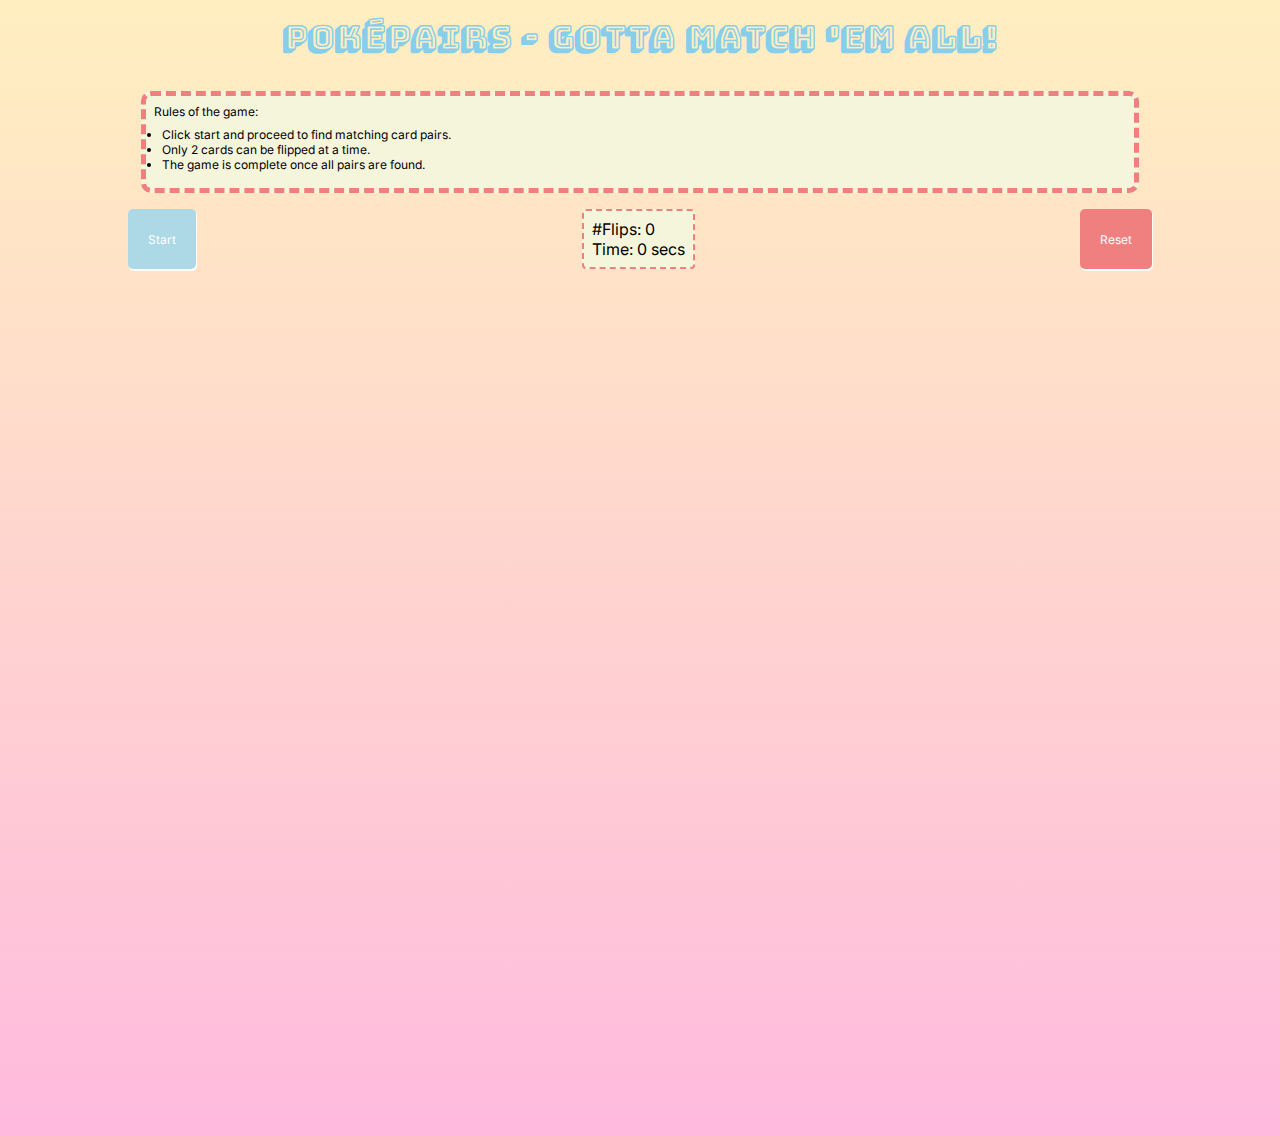
<file: index.html>
<!DOCTYPE html>
<html lang="en">
    <head>
        <meta charset="UTF-8">
        <meta http-equiv="X-UA-Compatible" content="IE=edge">
        <meta name="viewport" content="width=device-width, initial-scale=1.0">
        <link rel="stylesheet" href="./src/style.css">
        <link rel="preconnect" href="https://fonts.googleapis.com">
        <link rel="preconnect" href="https://fonts.gstatic.com" crossorigin>
        <link href="https://fonts.googleapis.com/css2?family=Bungee+Shade&family=Cormorant:wght@400;700&family=Inter&display=swap" rel="stylesheet">
        <title>Card Memory Game</title>
    </head>
    <body>
        <header>
            <h1>
                PokéPairs - Gotta match 'em all!
            </h1>
            <div class="game-rules">
                <p>Rules of the game:</p>
                <ul > 
                    <li>Click start and proceed to find matching card pairs.</li>
                    <li>Only 2 cards can be flipped at a time.</li>
                    <li>The game is complete once all pairs are found.</li>
                </ul>  
            </div>
        </header>
        <main>
            <div class="game">
                <div class="control__container">
                    <button class="control__btn control__btn--start" id="start">
                        Start
                    </button>
                    <div class="record__stats">
                        <div class="record__flips">
                            #Flips: 0
                        </div>
                        <div class="record__timer">
                            Time: 0 secs
                        </div>
                    </div>
                    <button class="control__btn control__btn--reset" id="reset">
                        Reset
                    </button>
                </div>
                <div class="board__container">
                </div>
            </div>
        </main>
        <script src="./src/script.js" type="module"></script>
    </body>
</html>
</file>
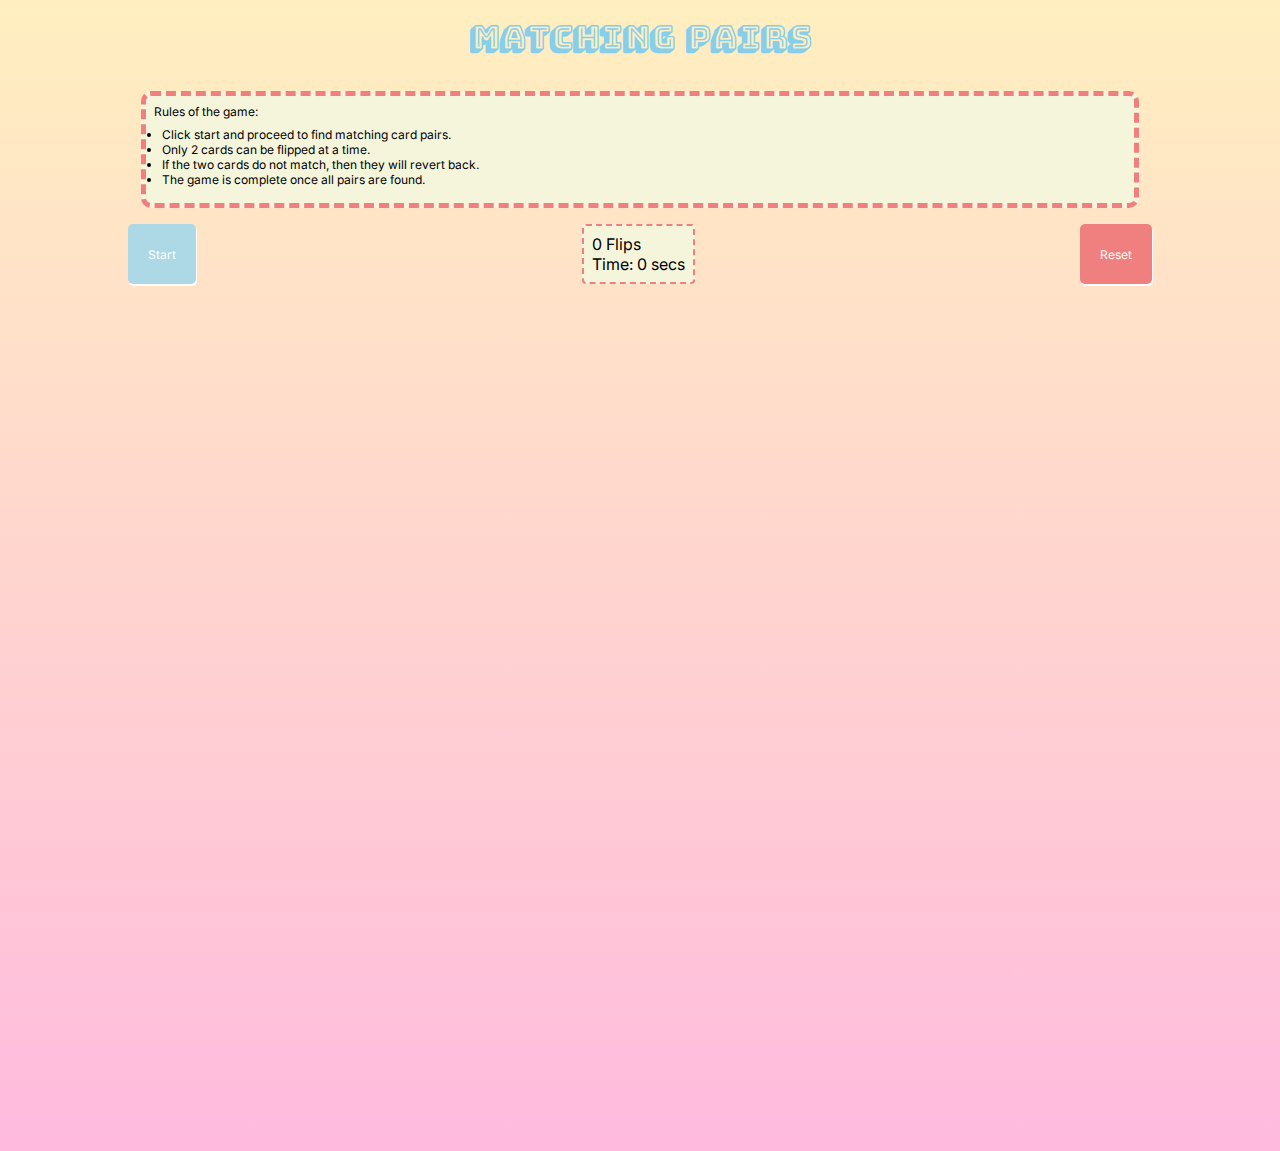
<file: src/index.html>
<!DOCTYPE html>
<html lang="en">
    <head>
        <meta charset="UTF-8">
        <meta http-equiv="X-UA-Compatible" content="IE=edge">
        <meta name="viewport" content="width=device-width, initial-scale=1.0">
        <link rel="stylesheet" href="./style.css">
        <link rel="preconnect" href="https://fonts.googleapis.com">
        <link rel="preconnect" href="https://fonts.gstatic.com" crossorigin>
        <link href="https://fonts.googleapis.com/css2?family=Bungee+Shade&family=Cormorant:wght@400;700&family=Inter&display=swap" rel="stylesheet">
        <title>Card Memory Game</title>
    </head>
    <body>
        <header>
            <h1>
                Matching Pairs
            </h1>
            <div class="game-rules">
                <p>Rules of the game:</p>
                <ul > 
                    <li>Click start and proceed to find matching card pairs.</li>
                    <li>Only 2 cards can be flipped at a time.</li>
                    <li>If the two cards do not match, then they will revert back.</li>
                    <li>The game is complete once all pairs are found.</li>
                </ul>  
            </div>
        </header>
        <main>
            <div class="game">
                <div class="control__container">
                    <button class="control__btn control__btn--start" id="start">
                        Start
                    </button>
                    <div class="record__stats">
                        <div class="record__flips">
                            0 Flips
                        </div>
                        <div class="record__timer">
                            Time: 0 secs
                        </div>
                    </div>
                    <button class="control__btn control__btn--reset" id="reset">
                        Reset
                    </button>
                </div>
                <div class="board__container">
                </div>
            </div>
        </main>


        <script src="./script.js" type="module"></script>
        
    </body>
</html>
</file>
<file: src/style.css>
* {
  padding: 0;
  margin: 0;
  box-sizing: border-box;
}

h1 {
  font-family: "Bungee Shade", "Cormorant", sans-serif;
  font-size: 2rem;
  color: skyblue;
}

.game-rules {
  font-family: "Inter";
  font-size: 0.75rem;
}

.control__container {
  font-family: "Inter";
}
.control__container .record__stats {
  font-size: 0.75rem;
}
.control__container button {
  font-family: "Inter";
  font-size: 0.75rem;
}

@media screen and (min-width: 320px) {
  .board__container {
    height: 256px;
  }
}
@media screen and (min-width: 375px) {
  .board__container {
    height: 300px;
  }
}
@media screen and (min-width: 425px) {
  .board__container {
    height: 340px;
  }
}
@media screen and (min-width: 768px) {
  .board__container {
    height: 614.39px;
  }
  .control__container {
    justify-content: space-evenly;
  }
  .control__container .record__stats {
    font-size: 1rem;
  }
}
@media screen and (min-width: 1024px) {
  .board__container {
    height: 819.19px;
  }
  .control__container {
    justify-content: space-evenly;
  }
  .control__container .record__stats {
    font-size: 1rem;
  }
}
.game {
  width: 80%;
  height: -webkit-fit-content;
  height: -moz-fit-content;
  height: fit-content;
  margin: auto;
  display: flex;
  flex-direction: column;
  perspective: 1000px;
}
.game .control__container {
  display: flex;
  justify-content: space-between;
  margin-bottom: 1rem;
}
.game .control__container .record__stats {
  padding: 0.5rem;
  border: 2px dashed lightcoral;
  border-radius: 4px;
  background-color: beige;
}
.game .control__container .control__btn {
  color: white;
  padding: 10px 20px;
  border: none;
  border-radius: 5px;
  box-shadow: 1px 2px;
  cursor: pointer;
}
.game .control__container .control__btn:active {
  transform: scale(0.9);
  transition: transform 0.2s;
}
.game .control__container .control__btn--start {
  background-color: lightblue;
}
.game .control__container .control__btn--reset {
  background-color: lightcoral;
}
.game .board__container {
  display: grid;
  grid-template-columns: repeat(4, auto);
  grid-gap: 10px;
}
.game .board__container .card {
  position: relative;
  transform-style: preserve-3d;
  transition: all 0.5s cubic-bezier(0.33, 0.23, 1, 1);
}
.game .board__container .card__face,
.game .board__container .card__back {
  height: 100%;
  width: 100%;
  background-color: lightcoral;
  padding: 5px;
  border-radius: 3px;
  overflow: hidden;
  position: absolute;
  cursor: pointer;
  pointer-events: none;
}
.game .board__container .card__face .card__image,
.game .board__container .card__back .card__image {
  transform: scale(1);
  height: 100%;
  width: 100%;
}
.game .board__container .card__back {
  background: lightblue;
  -webkit-backface-visibility: hidden;
          backface-visibility: hidden;
}
.game .board__container .card__toggle {
  transform: rotateY(180deg);
}

header {
  display: flex;
  flex-direction: column;
  align-items: center;
  margin: 1rem;
}
header h1 {
  text-align: center;
  margin-bottom: 2rem;
}
header .game-rules {
  width: 80%;
  padding: 0.5rem;
  border: 5px dashed lightcoral;
  border-radius: 10px;
  background-color: beige;
}
header .game-rules ul {
  padding: 0.5rem;
}

body {
  background-image: linear-gradient(#FFEFC0, #FFBADE);
  display: flex;
  flex-direction: column;
  margin-bottom: 2rem;
}/*# sourceMappingURL=style.css.map */
</file>
